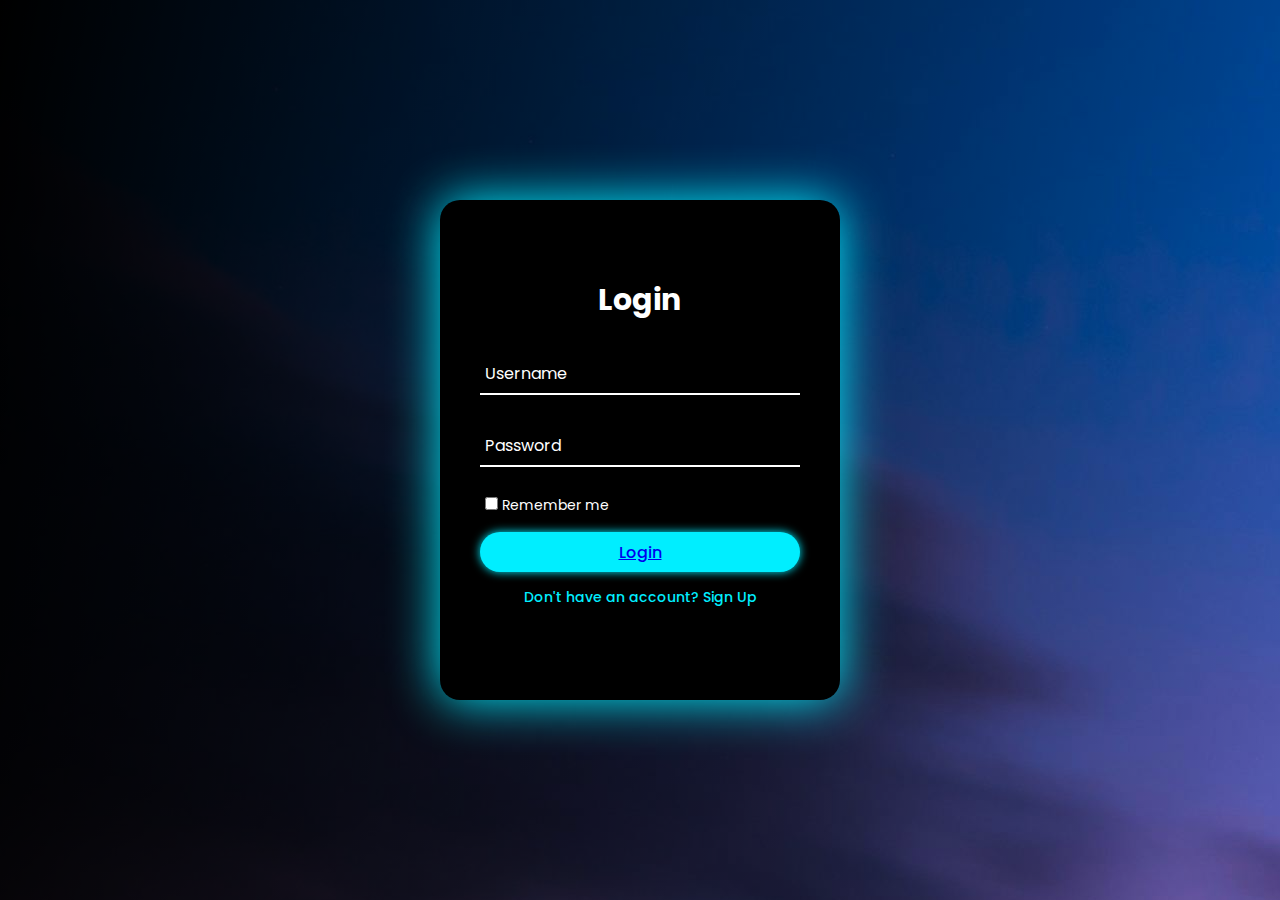
<file: Proyecto Final F2024/logIn.html>
<!DOCTYPE html>
<html lang="en">
<head>
  <meta charset="UTF-8">
  <meta http-equiv="X-UA-Compatible" content="IE=edge">
  <meta name="viewport" content="width=device-width, initial-scale=1.0">
  <title>Animated Login & Registration Form | Codehal</title>
  <link rel="stylesheet" type="text/css" href="logIn.css">
</head>
<body>
  <div class="wrapper">
    <div class="form-wrapper sign-in">
      <form action="">
        <h2>Login</h2>
        <div class="input-group">
          <input type="text" required>
          <label for="">Username</label>
        </div>
        <div class="input-group">
          <input type="password" required>
          <label for="">Password</label>
        </div>
        <div class="remember">
          <label><input type="checkbox"> Remember me</label>
        </div>
        <button type="submit"><a href="Iniciouser.html">Login</button>
        <div class="signUp-link">
          <p>Don't have an account? <a href="signUp.html" class="signUpBtn-link">Sign Up</a></p>
        </div>
      </form>
    </div>
</body>
</html>
</file>
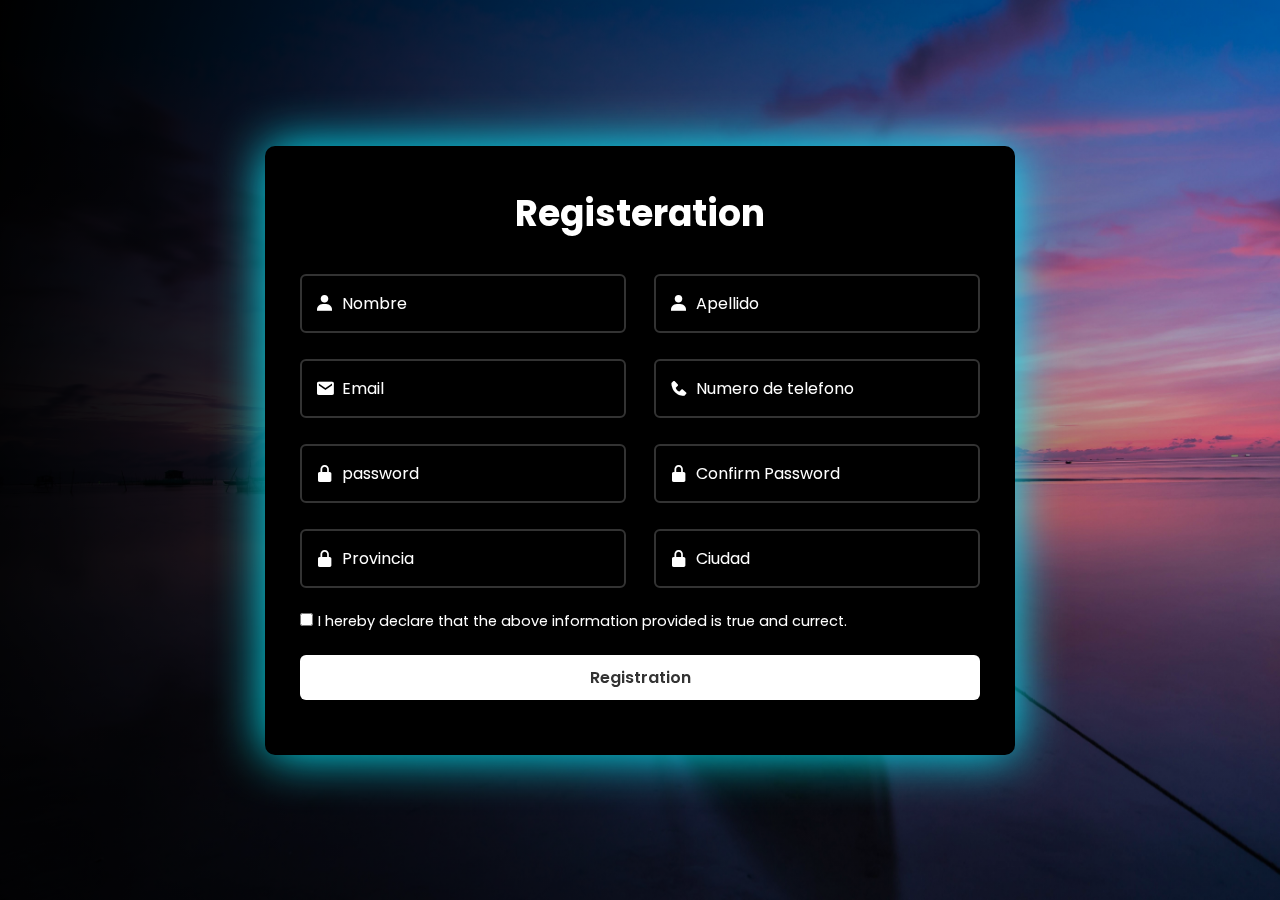
<file: Proyecto Final F2024/signUp.html>
<!DOCTYPE html>
<html lang="en">
<head>
    <meta charset="UTF-8">
    <meta name="viewport" content="width=device-width, initial-scale=1.0">
    <title>Register-Form</title>
    <link rel="stylesheet" href="signUp.css">
    <link href='https://unpkg.com/boxicons@2.1.4/css/boxicons.min.css' rel='stylesheet'>
</head>
<body>
    <div class="wrapper">
        <form class="">
            <h1>Registeration</h1>
            <div class="input-box">
                <div class="input-feild">
                    <input type="text" placeholder="Nombre" required> <i class='bx bxs-user'></i>
                </div>
                <div class="input-feild">
                    <input type="text" placeholder="Apellido" required> <i class='bx bxs-user'></i>
                </div>

            </div>
            <div class="input-box">
                <div class="input-feild">
                    <input type="email" placeholder="Email" required> <i class='bx bxs-envelope'></i>
                </div>
                <div class="input-feild">
                    <input type="number" placeholder="Numero de telefono" required> <i class='bx bxs-phone'></i>
                </div>

            </div>
            <div class="input-box">
                <div class="input-feild">
                    <input type="password" placeholder="password" required> <i class='bx bxs-lock-alt'></i>
                </div>
                <div class="input-feild">
                    <input type="password" placeholder="Confirm Password" required> <i class='bx bxs-lock-alt'></i>
                </div>

            </div>

            <div class="input-box">
                <div class="input-feild">
                    <input type="text" placeholder="Provincia" required> <i class='bx bxs-lock-alt'></i>
                </div>
                <div class="input-feild">
                    <input type="text" placeholder="Ciudad" required> <i class='bx bxs-lock-alt'></i>
                </div>

            </div>


            <label><input type="checkbox">I hereby declare that the above information provided is true and currect.</label>
            <button type="submit" class="btn">Registration</button>
        </form>
    </div>
</body>
</html>
</file>
<file: Proyecto Final F2024/logIn.css>
@import url('https://fonts.googleapis.com/css2?family=Poppins:wght@300;400;500;600;700;800;900&display=swap');
* {
  margin: 0;
  padding: 0;
  box-sizing: border-box;
  font-family: 'Poppins', sans-serif;
}
body {
  display: flex;
  justify-content: center;
  align-items: center;
  min-height: 100vh;
  /* background: #000; */
  background-image:linear-gradient(100deg, #000000, #00000020), url(imagenes/pexels-pixabay-33545.jpg);
}
.wrapper {
  position: relative;
  width: 400px;
  height: 500px;
  background: #000;
  box-shadow: 0 0 50px #0ef;
  border-radius: 20px;
  padding: 40px;
  overflow: hidden;
}
.wrapper:hover {
  animation: animate 1s linear infinite;
}
@keyframes animate {
  100% {
    filter: hue-rotate(360deg);
  }
}
.form-wrapper {
  display: flex;
  justify-content: center;
  align-items: center;
  width: 100%;
  height: 100%;
  transition: 1s ease-in-out;
}
.wrapper.active .form-wrapper.sign-in {
  transform: translateY(-450px);
}
.wrapper .form-wrapper.sign-up {
  position: absolute;
  top: 450px;
  left: 0;
}
.wrapper.active .form-wrapper.sign-up {
  transform: translateY(-450px);
}
h2 {
  font-size: 30px;
  color: #fff;
  text-align: center;
}
.input-group {
  position: relative;
  margin: 30px 0;
  border-bottom: 2px solid #fff;
}
.input-group label {
  position: absolute;
  top: 50%;
  left: 5px;
  transform: translateY(-50%);
  font-size: 16px;
  color: #fff;
  pointer-events: none;
  transition: .5s;
}
.input-group input {
  width: 320px;
  height: 40px;
  font-size: 16px;
  color: #fff;
  padding: 0 5px;
  background: transparent;
  border: none;
  outline: none;
}
.input-group input:focus~label,
.input-group input:valid~label {
  top: -5px;
}
.remember {
  margin: -5px 0 15px 5px;
}
.remember label {
  color: #fff;
  font-size: 14px;
}
.remember label input {
  accent-color: #0ef;
}
button {
  position: relative;
  width: 100%;
  height: 40px;
  background: #0ef;
  box-shadow: 0 0 10px #0ef;
  font-size: 16px;
  color: #000;
  font-weight: 500;
  cursor: pointer;
  border-radius: 30px;
  border: none;
  outline: none;
}
.signUp-link {
  font-size: 14px;
  text-align: center;
  margin: 15px 0;
}
.signUp-link p {
  color: #fff;
}
.signUp-link p a {
  color: #0ef;
  text-decoration: none;
  font-weight: 500;
}
.signUp-link p a:hover {
  text-decoration: underline;
}
</file>
<file: Proyecto Final F2024/signUp.css>
@import url('https://fonts.googleapis.com/css2?family=Poppins:wght@300;400;500;600;700;800;900&display=swap');

* {
    margin: 0;
    padding: 0;
    box-sizing: border-box;
    font-family: 'Poppins', sans-serif;
  }

body{
    display: flex;
    justify-content: center;
    align-items: center;
    min-height: 100vh;
    background-image:linear-gradient(100deg, #000000, #00000020), url(imagenes/pexels-pixabay-33545.jpg);
    background-position: center;
    background-size: cover;
    color: #fff;
}

.wrapper{
    width: 750px;
    background: #000;
    border-radius: 10px;
    padding: 40px 35px 55px;
    backdrop-filter: blur(50px);
    border-radius: 10px;
    box-shadow: 0 0 50px #0ef;
    margin: 0 10px;
}

.wrapper h1{
      font-size: 36px;
      text-align: center;
      margin-bottom: 20px;
}

.wrapper .input-box{
    display: flex;
    justify-content: space-between;
    flex-direction: wrap;
    background-color: #000;
}

.input-box .input-feild{
    position: relative;
    width: 48%;
   /* background: salmon;  */
    margin: 13px 0;
}

.input-box .input-feild input{
    width: 100%;
    height: 100%;
    background: transparent;
    border: 2px solid rgba(255, 255, 255, .2);
    outline: none;
    font-size: 16px;
    color: #fff;
    border-radius: 6px;
    padding: 15px 15px 15px 40px;
}

.input-box .input-feild input::placeholder{
    color: #fff;
}

.input-box .input-feild i{
    position: absolute;
    left: 15px;
    top: 50%;
    transform: translateY(-50%);
    font-size: 20px;
}

.wrapper label{
    display: inline-block;
    font-size: 14.5px;
    margin: 10px 0 23px;
}

.wrapper label input{
    accent-color: #fff;
    margin-right: 5px;
}

.wrapper .btn{
    width: 100%;
    height: 45px;
    background: #fff;
    border: none;
    outline: none;
    border-radius: 6px;
    box-shadow:  0 0 10px rgba(0, 0, 0, .1);
    cursor: pointer;
    font-size: 16px;
    color: #333;
    font-weight: 600;
}

@media (max-width: 776px) {
    .input-box .input-feild {
        width: 100%;
        margin: 10px 0;
    }
}
</file>
